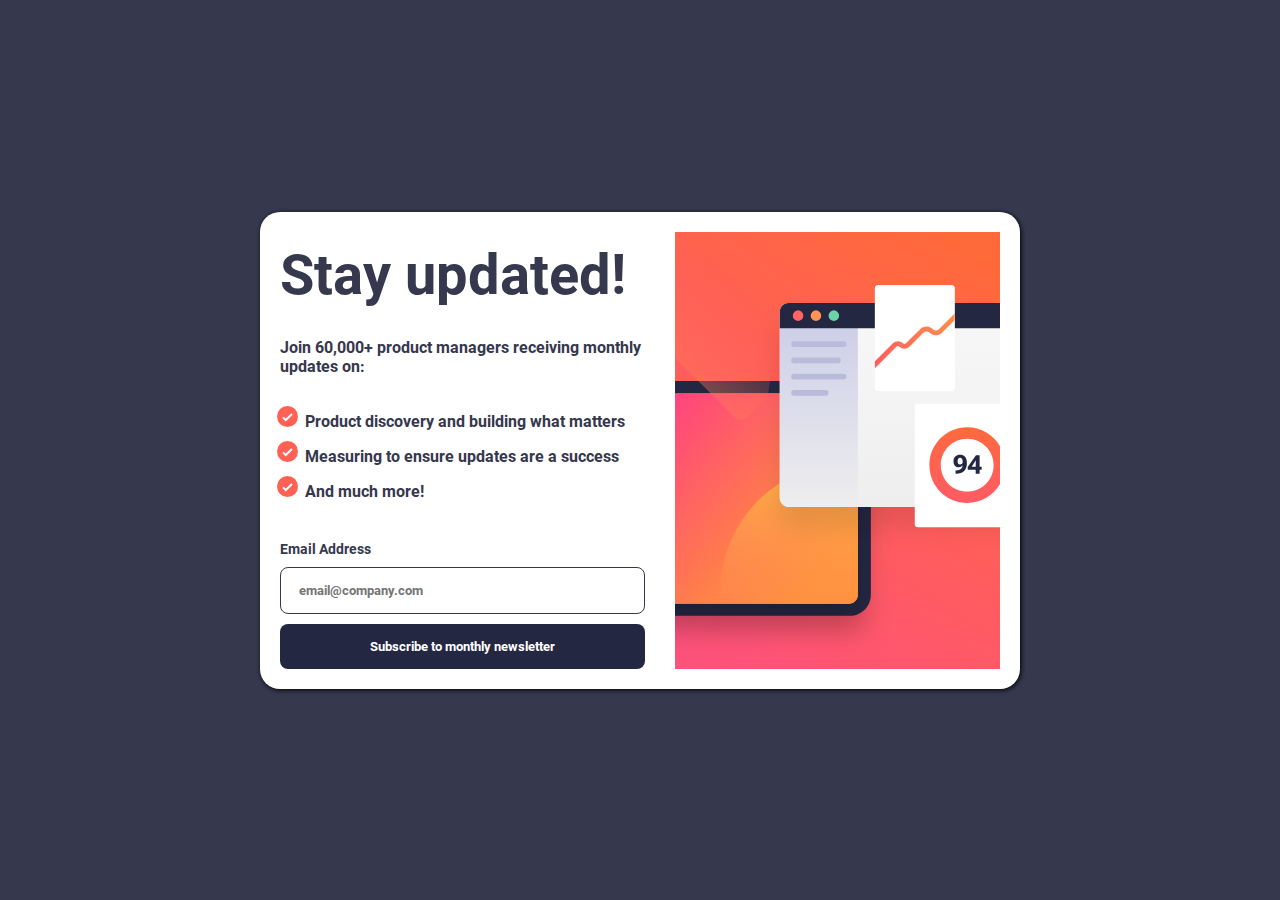
<file: index.html>
<!DOCTYPE html>
<html lang="en">
<head>
  <meta charset="UTF-8">
  <meta name="viewport" content="width=device-width, initial-scale=1.0"> <!-- displays site properly based on user's device -->

  <link rel="icon" type="image/png" sizes="32x32" href="./assets/images/favicon-32x32.png">
  
  <title>Frontend Mentor | Newsletter sign-up form with success message</title>
  <link rel="stylesheet" href="style.css">
  <!-- Feel free to remove these styles or customise in your own stylesheet 👍 -->
  
</head>
<body>

  <!-- Sign-up form start -->

  <div class="container">
    <div class="box-left">
      <h1>Stay updated!</h1>
      <p>Join 60,000+ product managers receiving monthly updates on:</p>
      <ul>
        <li>Product discovery and building what matters</li>
        <li>Measuring to ensure updates are a success</li>
        <li>And much more!</li>
      </ul>
      <form action="" id="form">
        
          <label for="">Email Address</label>
        <input type="email" placeholder=" email@company.com">
        <button type="submit">Subscribe to monthly newsletter</button>
      </form>
    </div>
    <div class="box-right">
     
    </div>
  </div>
  
  
  
<script src="script.js"></script>
</body>
</html>
</file>
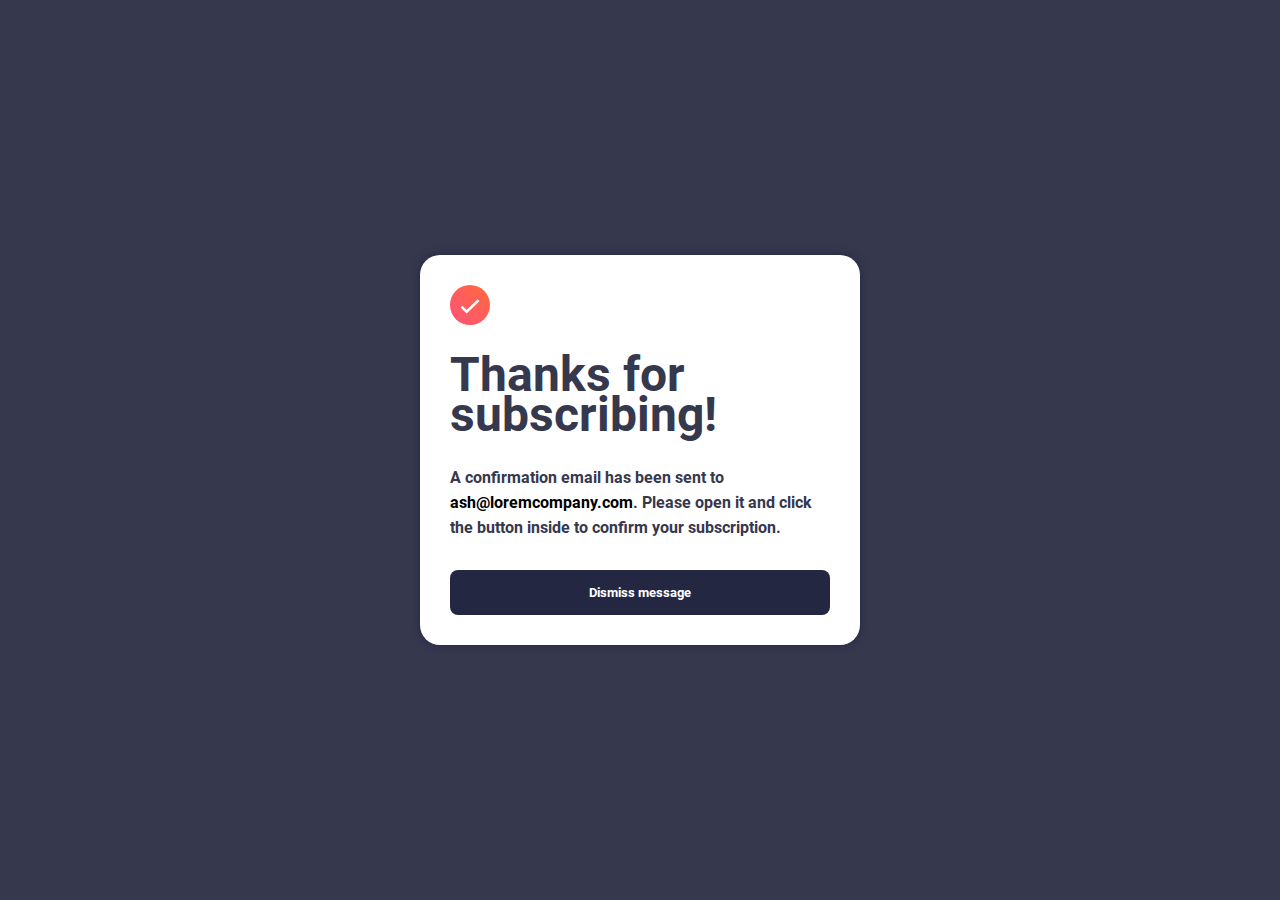
<file: success.html>
<!DOCTYPE html>
<html lang="en">
<head>
  <meta charset="UTF-8">
  <meta http-equiv="X-UA-Compatible" content="IE=edge">
  <meta name="viewport" content="width=device-width, initial-scale=1.0">
  <title>Success</title>
  <link rel="stylesheet" href="style.css">
</head>
<body class="success">



  <div class="container-success">
    <div class="top">
    <img src="./assets/images/icon-success.svg" alt="">
  
    <h1>Thanks for subscribing!</h1>
  
    <p>A confirmation email has been sent to <strong>ash@loremcompany.com</strong>. 
    Please open it and click the button inside to confirm your subscription.</p>
  </div>
    <button onclick="document.location.href='index.html'">Dismiss message</button>
  
  </div>
    

  
</body>
</html>
</file>
<file: style.css>
@font-face {
  font-family: 'Roboto';
  src: url('./assets/fonts/Roboto-Bold.ttf') format('woff2'),
  url('./assets/fonts/Roboto-Regular.ttf') format('woff');
}
*{
  font-family: 'Roboto', sans-serif;
  padding: 0;
  margin: 0;
  box-sizing: border-box;
}
body{
  width: 100%;
  height: 100vh;
  background: #36384e;
  display: flex;
  justify-content: center;
  align-items: center;
}

/* pagina principal*/
.container{
 max-width: 760px;
  position: absolute;
  background: #ffffff;
  display: block;
  padding: 20px;
  border-radius: 20px;
  box-shadow: 1px 1px 5px #000;
  display: flex;
}
.container .box-left{
  margin-top: 10px;  
}
.container .box-left h1{
  font-size: 3.5rem;
  color: #36384e;
  margin-bottom: 30px;
}
.container .box-left p{
  font-size: 16px;
  color: #36384e;
  font-weight: 400;
  margin-bottom: 30px;
}

.container .box-left ul{
  margin-bottom: 40px;
  
}
.container .box-left ul li{
  color: #36384e;
  margin-left: 25px;
  margin-bottom: 10px;
  list-style-image: url(./assets/images/icon-list.svg);
}
.container .box-left form{
  width: 100%;
  display: flex;
  flex-direction: column;
  gap: 10px;
}
.container .box-left form label{
  font-size: 14px;
  color: #36384e;
  position: relative;
}
.container .box-left form.error label::after{
 
}
.container .box-left form.error label::after{
  content: 'Valid email requerid';
  position: absolute;
  right: 0;
  font-size: 12px;
  font-weight: 200 !important;
  color: #ff6257;
}
.container .box-left form input[type=email]{
  padding: 15px;
  border-radius: 8px;
  border: 1px solid #36384e;
  outline: none;
}

.container .box-left form.error input[type=email]{
  background: rgba(255, 98, 87, 0.116);
  border: 1px solid #ff6257;
}

.container .box-left form.error input[type=email]::placeholder{
  color: tomato;
}

.container .box-left form input[type=email]:hover{
  cursor: pointer;
}
.container .box-left form input[type=email]:focus{
  cursor: text;
}

.container .box-left form input[type=email].error{
  outline: 1px solid #ff6257;
  border: none;
  background: #ff62571e;
}
.container .box-left form input[type=email].error::placeholder{
  color: #ff6257;
}
.container .box-left form button{
  padding: 15px 0px;
  border-radius: 8px;
  color: #ffffff;
  background: #242742;
  border: none;
  transition: 0.2s;
}
.container .box-left form button:hover{
  cursor: pointer;
  background: #ff6257;
  box-shadow: 1px 1px 10px tomato;
}
.container .box-right{
  margin-left: 30px;
  background: url('./assets/images/illustration-sign-up-desktop.svg') no-repeat center center;
  background-size: cover;width: 400px;
}

@media (max-width: 723px) {
  .container{
    display: flex;
    flex-direction: column;
    padding: 0 0px 0px 0px;
    margin: 0;
  }
  .container .box-left{
    order: 2;
  }
  .container .box-right{
    order: 1;
    padding: 0;
    margin: 0;
    background: url('./assets/images/illustration-sign-up-mobile.svg') no-repeat center center;
    width: 100%;
    height: 300px;
  }
  .container .box-left{
    padding: 10px;
    margin: 0;
  }
  .container .box-left{
    padding: 30px;
  }
}

/* pagina segundaria*/

.container-success{
  margin: 10px;
 background: #ffffff;
 padding: 30px;
 display: flex;
 flex-direction: column;
 max-width: 440px;
 gap: 30px;
 border-radius: 20px;
 box-shadow: 0px 0px 8px #242742;
}

.container-success .top{
  display: flex;
  flex-direction: column;
  gap: 30px;
}
.container-success img{
  width: 40px;
}

.container-success h1{
  font-size: 3em;
  line-height: 40px;
  color: #36384e;
}

.container-success p{
  color: #36384e;
  line-height: 25px;
  font-size: 16px;
}
.container-success p strong {
  color: #000;
}

.container-success button{
  padding: 15px 0;
  border: none;
  border-radius: 8px;
  background: #242742;
  color: #ffffff;
  transition: 0.2s;
}
.container-success button:hover{
  cursor: pointer;
  background: tomato;
  box-shadow: 1px 1px 10px tomato;
}

@media (max-width: 400px) {
  body.success{
    overflow: hidden;
    background: #ffffff; 
  }
  .container-success button{
    position: absolute;
    bottom: 20px;
    width: 85%;
  }
  .container-success{
    position: relative;
    box-shadow: none;
    margin: 0;
    width: 100%;
    height: 100%;
  }
}
</file>
